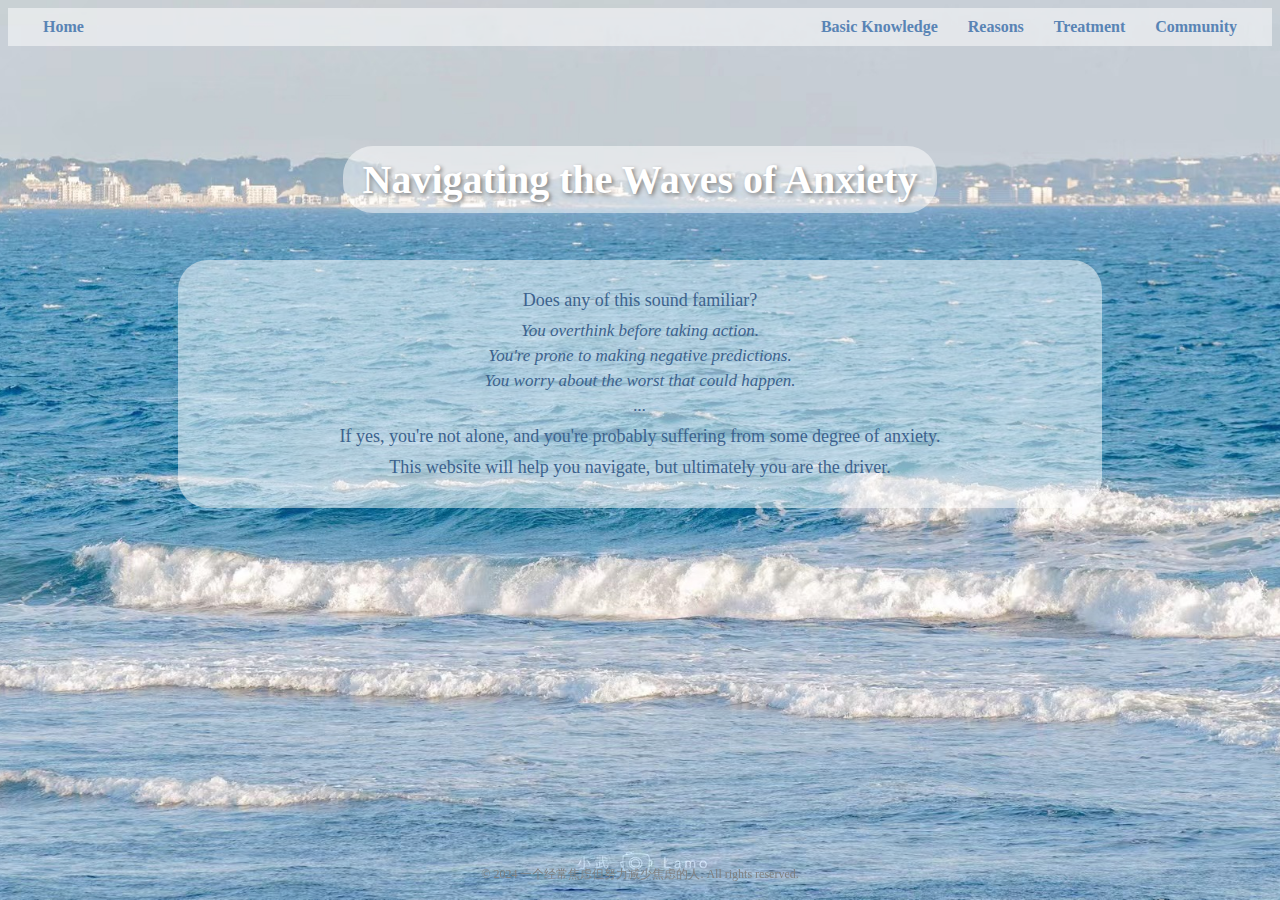
<file: index.html>
<!DOCTYPE html>
<html lang="zh">
<head>
    <meta charset="UTF-8">
    <meta name="viewport" content="width=device-width, initial-scale=1.0">
    <title>SayNotoAnxiety</title>
    <link rel="stylesheet" href="styles.css">
</head>
<body>
    <div id="navbar">
        <a href="index.html" class="home-link">Home</a> 
        <div class="right-links">
         <div class="dropdown">
            <a href="basics.html">Basic Knowledge</a>
            <div class="dropdown-content">
             <nav>
                 <a href="basics.html#what-is-anxiety">What is Anxiety</a>
                 <a href="basics.html#types">Types of Anxiety</a>
                 <a href="basics.html#symptoms">Symptoms</a>
             </nav>
            </div>
         </div>
        </div>
        <a href="reasons.html">Reasons</a>
        <a href="treatment.html">Treatment</a>
        <a href="community.html">Community</a>
    </div>

    <div id="main">
        <h1>Navigating the Waves of Anxiety</h1>
        <div class="info-block">
            <p>Does any of this sound familiar?</p>
            <ul>
                <li>You overthink before taking action.</li>
                <li>You're prone to making negative predictions.</li>
                <li>You worry about the worst that could happen.</li>
                <li>...</li>
            </ul>
            <p>If yes, you're not alone, and you're probably suffering from some degree of anxiety.</p>
            <p>This website will help you navigate, but ultimately you are the driver.</p>
        </div>
    </div>
    <footer>
        <p>© 2024 一个经常焦虑但努力减少焦虑的人. All rights reserved.</p>
    </footer>
</body>
</html>
</file>
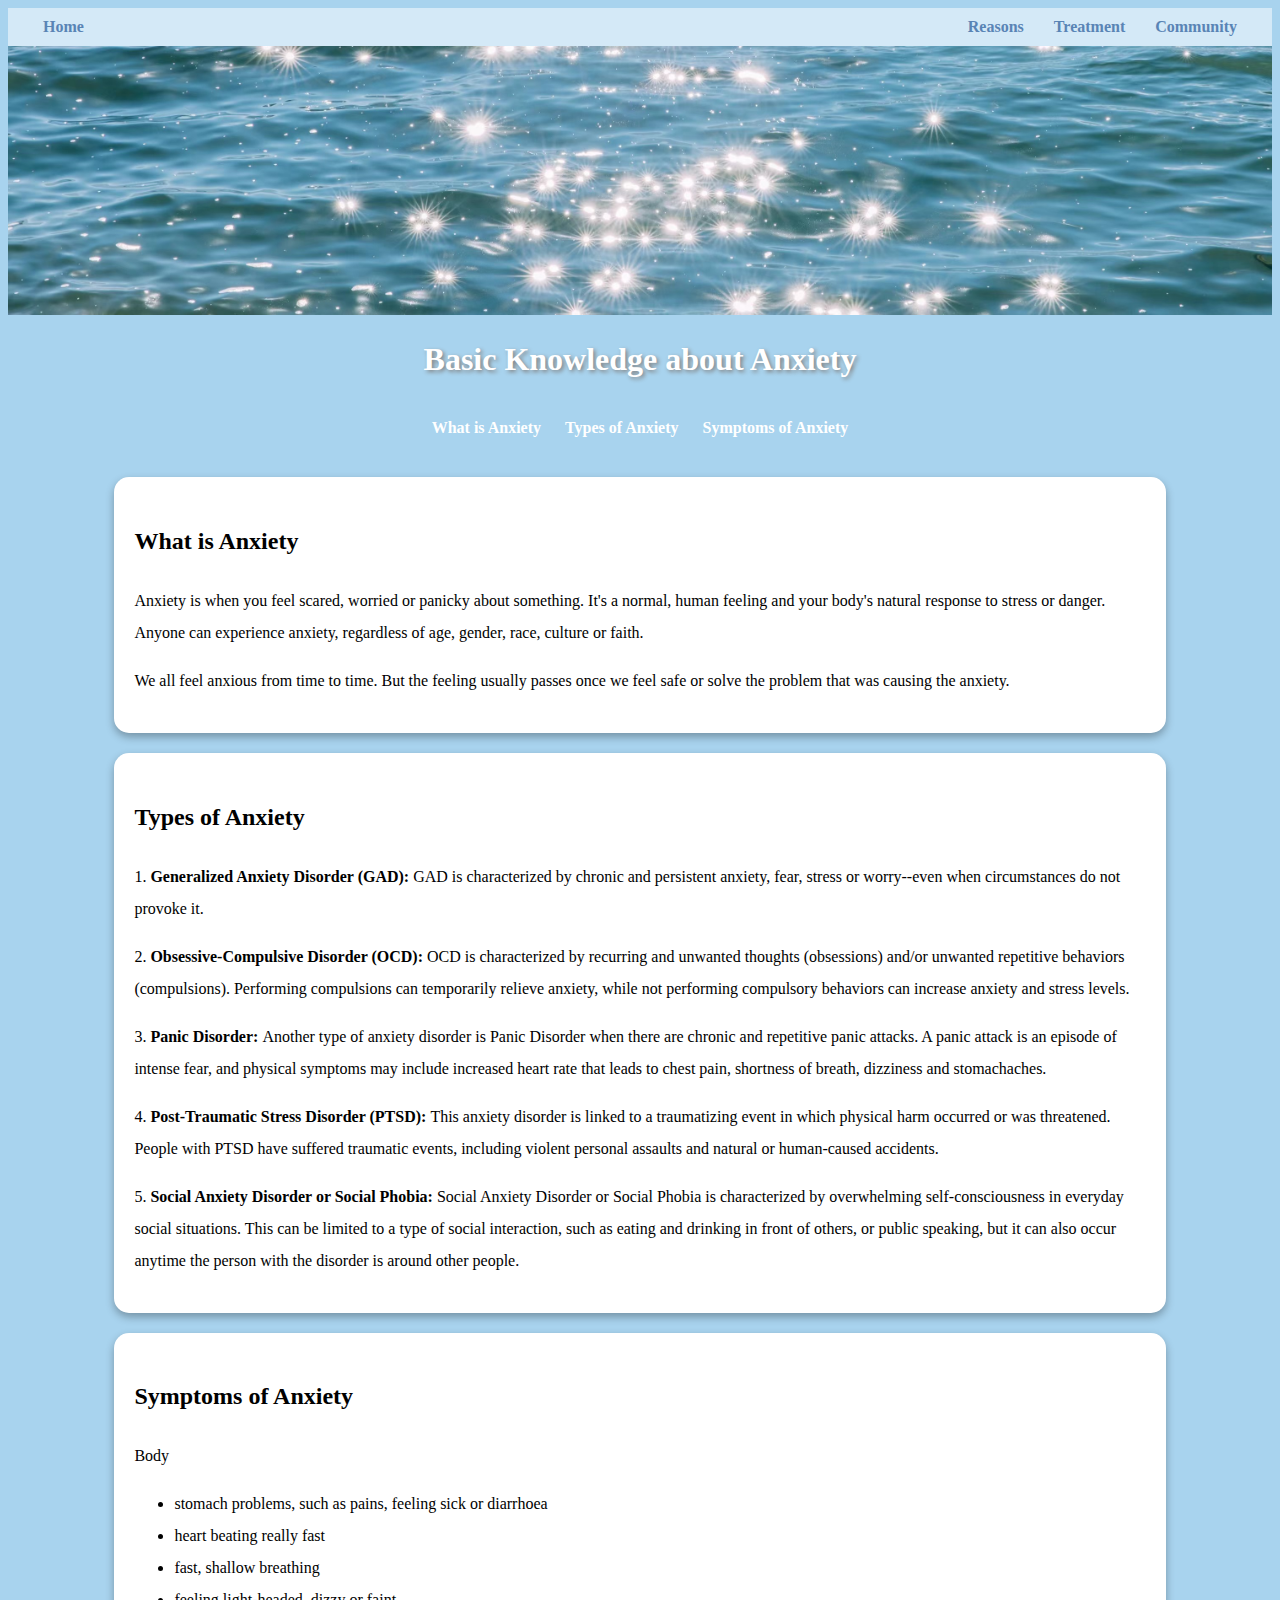
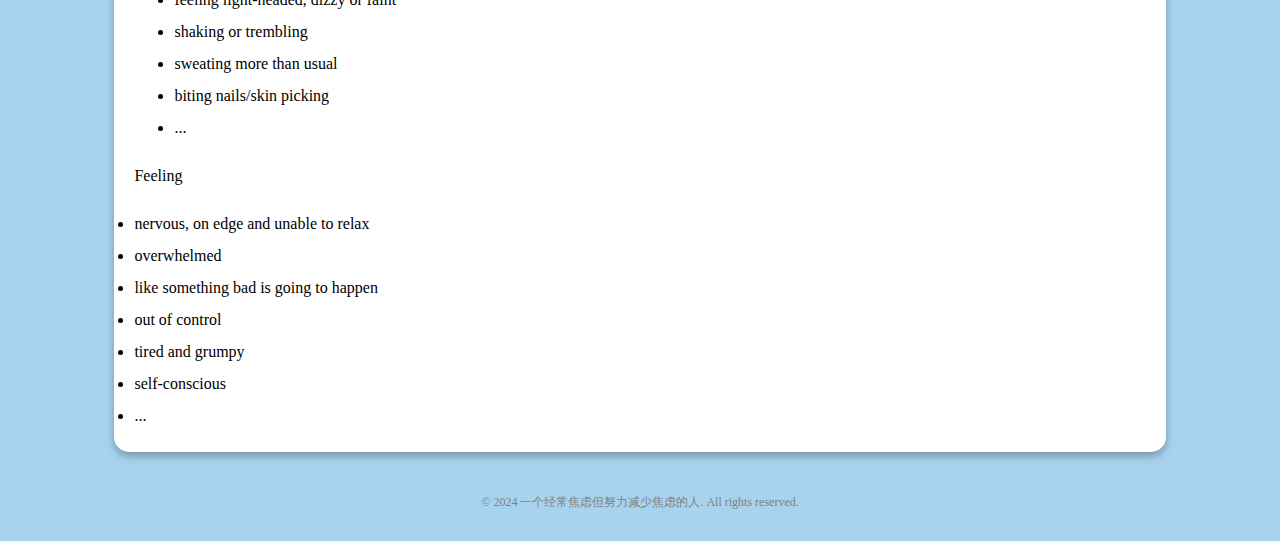
<file: basics.html>
<!DOCTYPE html>
<html lang="zh">
<head>
    <meta charset="UTF-8">
    <meta name="viewport" content="width=device-width, initial-scale=1.0">
    <title>Basic Knowledge - SayNotoAnxiety</title>
    <link rel="stylesheet" href="styles2.css">
</head>
<div id="navbar">
    <a href="index.html" class="home-link">Home</a> 
    <div class="right-links">
        <a href="reasons.html">Reasons</a>
        <a href="treatment.html">Treatment</a>
        <a href="community.html">Community</a>
    </div>
</div>

<body>
    <div class="header">
        <img src="image/a7c256ed2d79da51b1ca1358ca4e389.jpg" alt="Header Image" style="width:100%; height:auto;">
        <h1>Basic Knowledge about Anxiety</h1>
    </div>

    <nav>
        <a href="#what-is-anxiety">What is Anxiety</a>
        <a href="#types">Types of Anxiety</a>
        <a href="#symptoms">Symptoms of Anxiety</a>
    </nav>

    <div id="what-is-anxiety" class="content-section">
        <h2>What is Anxiety</h2>
        <p>Anxiety is when you feel scared, worried or panicky about something. It's a normal, human feeling and your body's natural response to stress or danger. Anyone can experience anxiety, regardless of age, gender, race, culture or faith.</p>
        <p>We all feel anxious from time to time. But the feeling usually passes once we feel safe or solve the problem that was causing the anxiety.</p>
    </div>
    <div id="types" class="content-section">
        <h2>Types of Anxiety</h2>
        <p>1. <b>Generalized Anxiety Disorder (GAD):</b> GAD is characterized by chronic and persistent anxiety, fear, stress or worry--even when circumstances do not provoke it.</p>
        <P>2. <b>Obsessive-Compulsive Disorder (OCD):</b> OCD is characterized by recurring and unwanted thoughts (obsessions) and/or unwanted repetitive behaviors (compulsions). Performing compulsions can temporarily relieve anxiety, while not performing compulsory behaviors can increase anxiety and stress levels.</P>
        <p>3. <b>Panic Disorder:</b> Another type of anxiety disorder is Panic Disorder when there are chronic and repetitive panic attacks. A panic attack is an episode of intense fear, and physical symptoms may include increased heart rate that leads to chest pain, shortness of breath, dizziness and stomachaches.</p>
        <p>4. <b>Post-Traumatic Stress Disorder (PTSD):</b> This anxiety disorder is linked to a traumatizing event in which physical harm occurred or was threatened. People with PTSD have suffered traumatic events, including violent personal assaults and natural or human-caused accidents.</p>
        <p>5. <b>Social Anxiety Disorder or Social Phobia:</b> Social Anxiety Disorder or Social Phobia is characterized by overwhelming self-consciousness in everyday social situations. This can be limited to a type of social interaction, such as eating and drinking in front of others, or public speaking, but it can also occur anytime the person with the disorder is around other people.</p>

    </div>
    <div id="symptoms" class="content-section">
        <h2>Symptoms of Anxiety</h2>
        <p>Body</p>
        <ul>
            <li>stomach problems, such as pains, feeling sick or diarrhoea</li>
            <li>heart beating really fast</li>
            <li>fast, shallow breathing</li>
            <li>feeling light-headed, dizzy or faint</li>
            <li>shaking or trembling</li>
            <li>sweating more than usual</li>
            <li>biting nails/skin picking</li>
            <li>...</li>
        </ul>
        <p>Feeling</p>
        <u1>
            <li>nervous, on edge and unable to relax</li>
            <li>overwhelmed</li>
            <li>like something bad is going to happen</li>
            <li>out of control</li>
            <li>tired and grumpy</li>
            <li>self-conscious</li>
            <li>...</li>
        </u1>
    </div>
    <footer>
        <p>© 2024 一个经常焦虑但努力减少焦虑的人. All rights reserved.</p>
    </footer>
</body>
</html>
</file>
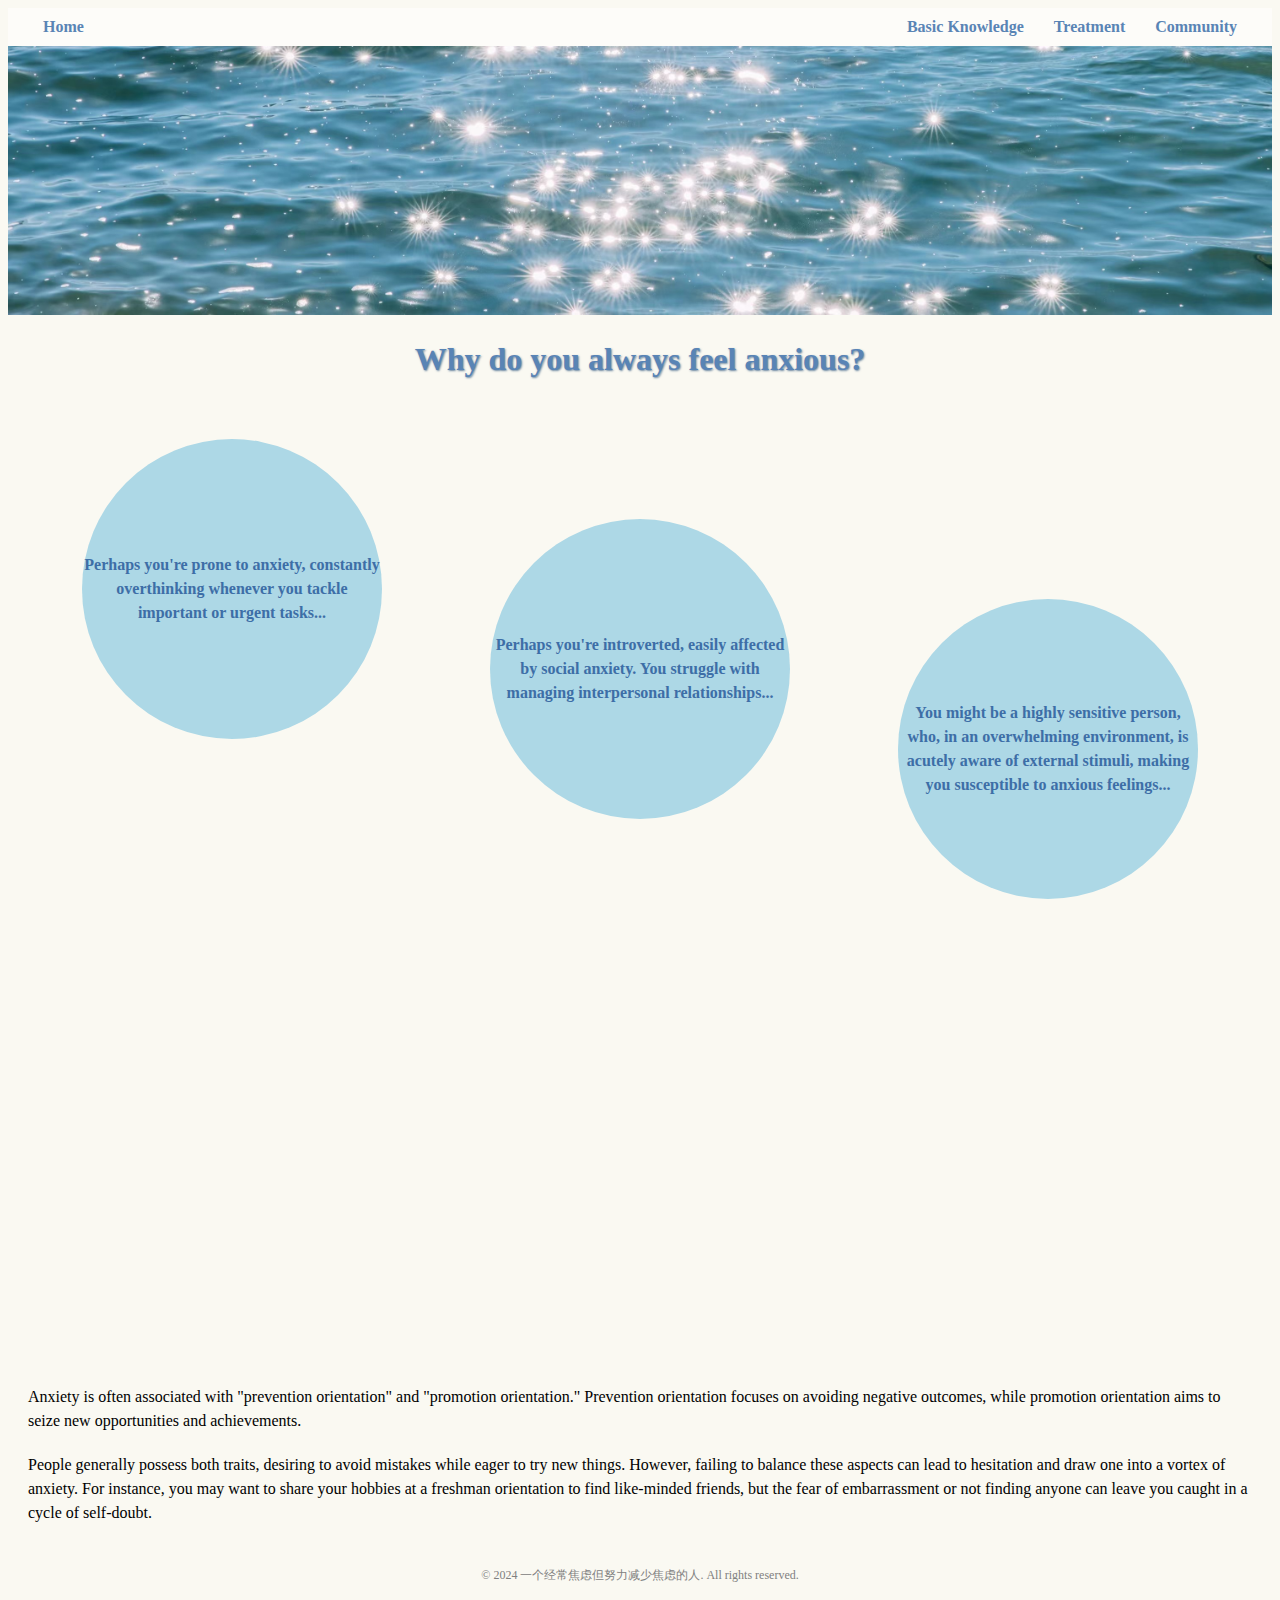
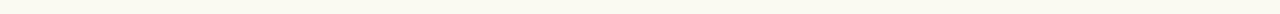
<file: reasons.html>
<!DOCTYPE html>
<html lang="zh">
<head>
    <meta charset="UTF-8">
    <meta name="viewport" content="width=device-width, initial-scale=1.0">
    <title>Reasons - SayNotoAnxiety</title>
    <link rel="stylesheet" href="style3.css">
</head>
<div id="navbar">
    <a href="index.html" class="home-link">Home</a> 
    <div class="right-links">
     <div class="dropdown">
        <a href="basics.html">Basic Knowledge</a>
        <div class="dropdown-content">
         <nav>
             <a href="basics.html#what-is-anxiety">What is Anxiety</a>
             <a href="basics.html#types">Types of Anxiety</a>
             <a href="basics.html#symptoms">Symptoms</a>
         </nav>
        </div>
     </div>
    </div>
    <a href="treatment.html">Treatment</a>
    <a href="community.html">Community</a>
</div>
<body>
    <div class="header">
        <img src="image/a7c256ed2d79da51b1ca1358ca4e389.jpg" alt="Reasons Background" class="header-image">
        <h1>Why do you always feel anxious?</h1>
    </div>

    <div class="content">
        <div class="circle" id="circle1">Perhaps you're prone to anxiety, constantly overthinking whenever you tackle important or urgent tasks...</div>
        <div class="circle" id="circle2">Perhaps you're introverted, easily affected by social anxiety. You struggle with managing interpersonal relationships...</div>
        <div class="circle" id="circle3">You might be a highly sensitive person, who, in an overwhelming environment, is acutely aware of external stimuli, making you susceptible to anxious feelings...</div>
    </div>

    <p class="text-bottom">Anxiety is often associated with "prevention orientation" and "promotion orientation." Prevention orientation focuses on avoiding negative outcomes, while promotion orientation aims to seize new opportunities and achievements.</p>
    <p class="text-bottom">People generally possess both traits, desiring to avoid mistakes while eager to try new things. However, failing to balance these aspects can lead to hesitation and draw one into a vortex of anxiety. For instance, you may want to share your hobbies at a freshman orientation to find like-minded friends, but the fear of embarrassment or not finding anyone can leave you caught in a cycle of self-doubt.</p>
    <footer>
        <p>© 2024 一个经常焦虑但努力减少焦虑的人. All rights reserved.</p>
    </footer>
</body>
</html>
</file>
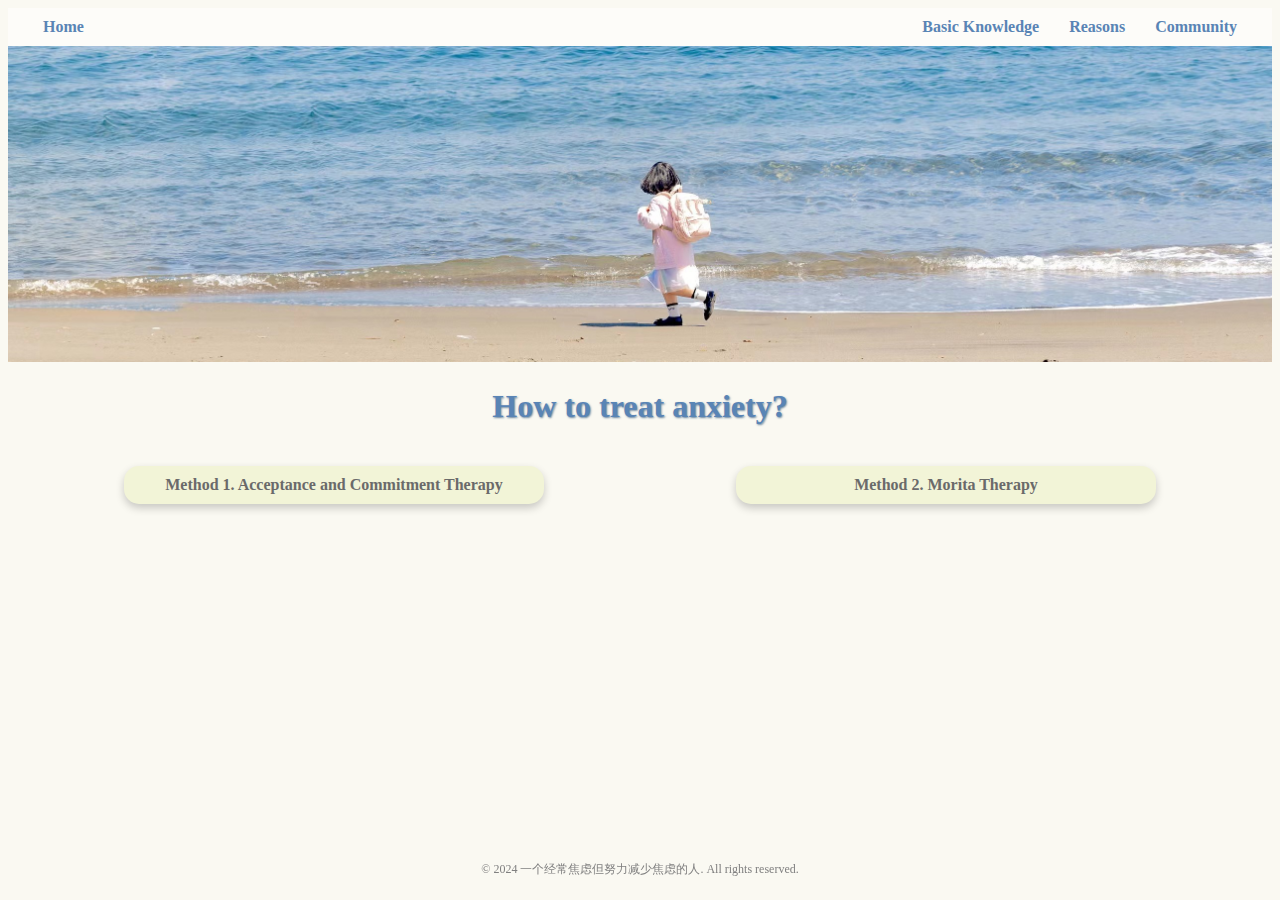
<file: treatment.html>
<!DOCTYPE html>
<html lang="zh">
<head>
    <meta charset="UTF-8">
    <meta name="viewport" content="width=device-width, initial-scale=1.0">
    <title>Treatment - SayNotoAnxiety</title>
    <link rel="stylesheet" href="style4.css">
</head>
<div id="navbar">
    <a href="index.html" class="home-link">Home</a> 
    <div class="right-links">
     <div class="dropdown">
        <a href="basics.html">Basic Knowledge</a>
        <div class="dropdown-content">
            <nav>
                <a href="basics.html#what-is-anxiety">What is Anxiety</a>
                <a href="basics.html#types">Types of Anxiety</a>
                <a href="basics.html#symptoms">Symptoms</a>
            </nav>
        </div>
     </div>
    </div>
    <a href="reasons.html">Reasons</a>
    <a href="community.html">Community</a>
</div>
</div>
<body>
    <div class="header">
        <img src="image/2a4f39ffee5768b2dd94846f55b2032.png" alt="Reasons Background" class="header-image">
        <h1>How to treat anxiety?</h1>
    </div>
    <div class="treatment-container">
        <div class="treatment-box">
            <input type="checkbox" id="toggle1" class="toggle">
            <label for="toggle1" class="treatment-title"><b>Method 1. Acceptance and Commitment Therapy</b></label>
            <div class="content">
                <P>It contains six core processes:</P>
                <p><b>Acceptance</b> involves acknowledging and embracing the full range of your thoughts and emotions rather than trying to avoid, deny, or alter them.</p>
                <p><b>Cognitive defusion</b> involves distancing yourself from and changing the way you react to distressing thoughts and feelings, which will mitigate their harmful effects. </p>
                <p><b>Being present</b> involves being mindful in the present moment and observing your thoughts and feelings without judging them or trying to change them.</p>
                <p><b>Self as context</b> is an idea that expands the notion of self and identity.</p>
                <p><b>Values</b> encompass choosing personal values in different domains and striving to live according to those principles.</p>
                <p><b>Committed action</b> involves taking concrete steps to incorporate changes that will align with your values and lead to positive change. </p>
            </div>
        </div>
        <div class="treatment-box">
            <input type="checkbox" id="toggle2" class="toggle">
            <label for="toggle2" class="treatment-title"><b>Method 2. Morita Therapy</b></label>
            <div class="content">
                <p>There are three principles that we can follow:</p>
                <P><b>Nervousness and Fear Reflect Desire for Better Life:</b> Morita therapy recommends that we accept anxiety as a natural state of being and not be excessive in our efforts to control it. Stress is a reflection of our desire to have a meaningful life. </P>
                <p><b>Don't Try to Control Natural Emotions:</b> By developing the capacity to recognise and live with our natural inner states, we are better equipped to respond to life's challenges in a naturally healthy way. </p>
                <p><b>Take Productive Actions Regardless of How We Feel:</b> The best way to manage anxiety is to engage in activities of interest or focus on accomplishing the tasks on hand. As we do this, our thoughts will shift from self-preoccupation to meaning-making.</p>
            </div>
        </div>
        <footer>
            <p>© 2024 一个经常焦虑但努力减少焦虑的人. All rights reserved.</p>
        </footer>
</body>
</file>
<file: styles.css>
body {
    background: url(./image/background-image.jpg) no-repeat center center fixed; 
    background-size: cover;
}

#navbar {
    width: 100%;
    background-color: rgba(255, 255, 255, 0.5);
    padding: 10px 20px;
    box-sizing: border-box;
    display: flex;
    justify-content: space-between;
    align-items: center;
}

#navbar .home-link {
    margin-right: auto; 
}

#navbar .right-links {
    display: flex;
    justify-content: flex-end; 
}


#navbar a {
    color:rgb(89, 132, 181);
    text-decoration: none;
    padding: 0 15px;
    font-weight: bold
}
#navbar .dropdown {
    position: relative;
    display: inline-block;
}

#navbar .dropdown-content {
    display: none;
    position: absolute;
    background-color: rgba(255, 255, 255, 0.5);
    min-width: 160px;
    box-shadow: 0px 4px 8px 0px rgba(0,0,0,0.2);
    z-index: 1;
}

#navbar .dropdown-content a {
    color: rgb(89, 132, 181);
    padding: 12px 16px;
    text-decoration: none;
    display: block;
    text-align: left;
    font-size: 14px; 
}

#navbar .dropdown:hover .dropdown-content {
    display: block;
}

#main {
    text-align: center;
    position: relative;
    top: 50px;
}

h1 {
    background-color: rgba(255, 255, 255, 0.5);
    border-radius: 30px;
    color: white;
    display: inline-block;
    padding: 10px 20px;
    font-size: 40px;
    font-weight: bold;
    text-shadow: 2px 2px 4px grey;
    margin-top: 50px;
}

.info-block {
    background-color: rgba(255, 255, 255, 0.5);
    border-radius: 30px; 
    padding: 20px;
    margin: 20px auto; 
    max-width: 70%; 
    text-align: center; 
    
}

#main p, #main ul {
    color: rgb(60, 98, 141); 
    text-align: center; 
    font-size: 18px; 
    margin: 10px 0; 
}

#main ul {
    list-style-type: none; 
    padding-left: 0; 
    font-style: italic;
    font-size: 17px;
    
}

#main li {
    margin-bottom: 5px; 
}

.info-section {
    display: none;
    padding: 20px;
    text-align: center;
}

.trash-can {
    background: grey;
    width: 100px;
    height: 100px;
    margin: 20px auto;
    position: relative;
}

textarea, button {
    display: block;
    margin: 10px auto;
}

footer {
    color: gray; 
    text-align: center;
    padding: 5px 20px;  
    font-size: 12px; 
    position: fixed;
    bottom: 0;
    left: 0;
    width: 100%;  
    box-sizing: border-box;  
}
</file>
<file: styles2.css>
body {
    background-color: rgb(168, 211, 238);
}

.header img {
    width: 100%;
    height: auto;
}

.header {
    position: relative;
    text-align: center;
    color: white;
    text-shadow: 2px 2px 4px grey;
}

.content {
    display: flex;
    justify-content: space-around;
    padding: 20px;
}

#navbar {
    width: 100%;
    background-color: rgba(255, 255, 255, 0.5);
    padding: 10px 20px;
    box-sizing: border-box;
    display: flex;
    justify-content: space-between;
    align-items: center;
}

#navbar .home-link {
    margin-right: auto; 
}

#navbar .right-links {
    display: flex;
    justify-content: flex-end; 
}


#navbar a {
    color:rgb(89, 132, 181);
    text-decoration: none;
    padding: 0 15px;
    font-weight: bold
}



#main {
    text-align: center;
    position: relative;
    top: 50px;
}


nav {
    text-align: center;
    padding: 20px 0;
}

nav a {
    margin: 0 10px;
    text-decoration: none;
    color: white;
    font-weight: bold
}

.content-section {
    background-color: white;
    border-radius: 15px;
    box-shadow: 0 4px 8px rgba(0,0,0,0.3);
    margin: 20px auto;
    padding: 20px;
    width: 80%;
    position: relative;
    line-height: 2;
}

.content-section h2 {
    color: black;
}

footer {
    clear: both;  
    width: 100%;
    color: gray;
    text-align: center;
    padding: 10px 0;
    font-size: 12px;
}
</file>
<file: style3.css>
body {
    background-color: rgb(250, 249, 242);
}

.header {
    position: relative;
    text-align: center;
    color: rgb(89, 132, 181);
    text-shadow: 1px 1px 2px rgba(45, 85, 125, 0.7);
}

.header-image {
    width: 100%;
    height: auto;
}

#navbar {
    width: 100%;
    background-color: rgba(255, 255, 255, 0.5);
    padding: 10px 20px;
    box-sizing: border-box;
    display: flex;
    justify-content: space-between;
    align-items: center;
}

#navbar .home-link {
    margin-right: auto; 
}

#navbar .right-links {
    display: flex;
    justify-content: flex-end; 
}


#navbar a {
    color:rgb(89, 132, 181);
    text-decoration: none;
    padding: 0 15px;
    font-weight: bold
}
#navbar .dropdown {
    position: relative;
    display: inline-block;
}

#navbar .dropdown-content {
    display: none;
    position: absolute;
    background-color: rgba(255, 255, 255, 0.5);
    min-width: 160px;
    box-shadow: 0px 4px 8px 0px rgba(0,0,0,0.2);
    z-index: 1;
}

#navbar .dropdown-content a {
    color: rgb(89, 132, 181);
    padding: 12px 16px;
    text-decoration: none;
    display: block;
    text-align: left;
    font-size: 14px; 
}

#navbar .dropdown:hover .dropdown-content {
    display: block;
}

.content {
    display: flex;
    justify-content: space-around;
    padding: 20px;
}

.circle {
    background-color: lightblue;
    border-radius: 50%; 
    width: 300px; 
    height: 300px; 
    display: flex;
    justify-content: center;
    align-items: center;
    text-align: center;
    font-size: 16px;
    color:rgb(61, 110, 167);
    font-weight: bold;
    line-height: 1.5; 
    transition: transform 0.3s ease; 
}
.circle:hover {
    transform: scale(1.1); 
}

#circle1 {
    margin-top: 20px;
}

#circle2 {
    margin-top: 100px;
}

#circle3 {
    margin-top: 180px;
}

.text-bottom {
    line-height: 1.5; 
    margin-left: 20px;
    margin-right: 20px;
    margin-bottom: 20px;
}

.content {
    min-height: 100vh;
    padding-bottom: 50px; 
}

footer {
    clear: both;  
    width: 100%;
    color: gray;
    text-align: center;
    padding: 10px 0;
    font-size: 12px;
}
</file>
<file: style4.css>
body {
    background-color: rgb(250, 249, 242);
}

.header {
    position: relative;
    text-align: center;
    color: rgb(89, 132, 181);
    text-shadow: 1px 1px 2px rgba(45, 85, 125, 0.7);
}

.header-image {
    width: 100%;
    height: auto;
}

#navbar {
    width: 100%;
    background-color: rgba(255, 255, 255, 0.5);
    padding: 10px 20px;
    box-sizing: border-box;
    display: flex;
    justify-content: space-between;
    align-items: center;
}

#navbar .home-link {
    margin-right: auto; 
}

#navbar .right-links {
    display: flex;
    justify-content: flex-end; 
}


#navbar a {
    color:rgb(89, 132, 181);
    text-decoration: none;
    padding: 0 15px;
    font-weight: bold
}
#navbar .dropdown {
    position: relative;
    display: inline-block;
}

#navbar .dropdown-content {
    display: none;
    position: absolute;
    background-color: rgba(255, 255, 255, 0.5);
    min-width: 160px;
    box-shadow: 0px 4px 8px 0px rgba(0,0,0,0.2);
    z-index: 1;
}

#navbar .dropdown-content a {
    color: rgb(89, 132, 181);
    padding: 12px 16px;
    text-decoration: none;
    display: block;
    text-align: left;
    font-size: 14px; 
}

#navbar .dropdown:hover .dropdown-content {
    display: block;
}

.treatment-container {
    display: flex;
    justify-content: space-around;
    padding: 20px;
}

.treatment-box {
    background-color: rgb(242, 244, 215);
    border-radius: 15px;
    width: 400px;
    padding: 10px;
    box-shadow: 0 4px 8px rgba(0, 0, 0, 0.2);
    text-align: center;
    position: relative;
}

.toggle {
    display: none; 
}

.treatment-title {
    cursor: pointer;
    display: block; 
    color:rgb(106, 106, 106)
}

.content {
    display: none;
    margin-top: 10px;
    text-align:justify;
    line-height: 1.5;
    color:rgb(106, 106, 106)
}

.toggle:checked + .treatment-title + .content {
    display: block;
}
footer {
    color: gray; 
    text-align: center;
    padding: 5px 20px;  
    font-size: 12px; 
    position: fixed;
    bottom: 0;
    left: 0;
    width: 100%;  
    box-sizing: border-box;  
}

footer {
    clear: both;  
    width: 100%;
    color: gray;
    text-align: center;
    padding: 10px 0;
    font-size: 12px;
}
</file>
